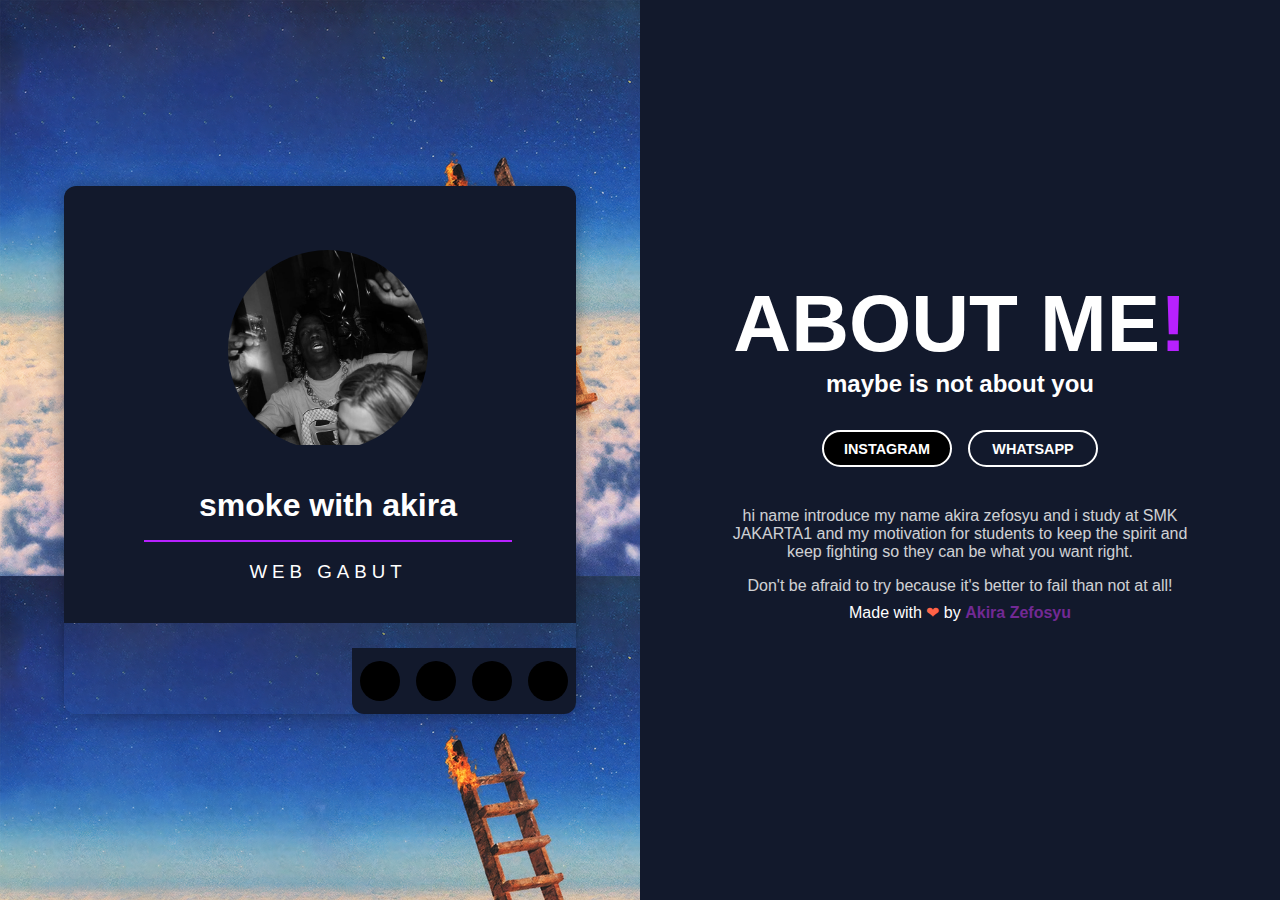
<file: about.html>
<!DOCTYPE html>
<html>
  <head>
    <meta charset="utf-8">
    <meta http-equiv="X-UA-Compatible" content="IE=edge">
    <title>About Me Profile card || Learning Robo</title>
    <meta name="viewport" content="width=device-width, initial-scale=1">
    <link rel="stylesheet" href="style.css">
    <link rel="stylesheet" href="https://cdnjs.cloudflare.com/ajax/libs/font-awesome/5.15.1/css/all.min.css" integrity="sha512-+4zCK9k+qNFUR5X+cKL9EIR+ZOhtIloNl9GIKS57V1MyNsYpYcUrUeQc9vNfzsWfV28IaLL3i96P9sdNyeRssA==" crossorigin="anonymous" />
  </head>
  <body>
    
    <div class = "about-wrapper">
      <div class = "about-left">
        <div class = "about-left-content">
          <div>
            <div class = "shadow">
              <div class = "about-img">
                <img src = "oyaya.jpg" alt = "about image">
              </div>
            </div>

            <h2>smoke with akira</h2>
            <h3>Web gabut</h3>
          </div>

          <ul class = "icons">
            <li><i class = "fab fa-facebook-f"></i></li>
            <li><i class = "fab fa-twitter"></i></li>
            <li><i class = "fab fa-linkedin"></i></li>
            <li><i class = "fab fa-instagram"></i></li>
          </ul>
        </div>
        
      </div>

      <div class = "about-right">
        <h1>ABOUT ME<span>!</span></h1>
        <h2>maybe is not about you</h2>
        <div class = "about-btns">
          <a class = "btn btn-pink" href="https://www.instagram.com/louvis.yet">instagram</a>
          <a  class = "btn btn-white" href="https://wa.me/+6288214218380">Whatsapp</a>
        </div>

        <div class = "about-para">
          <p>hi name introduce my name akira zefosyu and i study at SMK JAKARTA1 and my motivation for students to keep the spirit and keep fighting so they can be what you want right.</p>
          <p>Don't be afraid to try because it's better to fail than not at all!</p>
        </div>
        <div class="credit">Made with <span style="color:tomato">❤</span> by <a href="https://www.learningrobo.com/">Akira Zefosyu</a></div>
      </div>
    </div>
  </body>
</html>
</file>
<file: style.css>
*{
    margin: 0;
    padding: 0;
    font-family: sans-serif;
}
header{
    background-image: url(test.gif);
    height: 120vh;
    background-size: cover;
    background-position: center;
}
ul{
    float: right;
    list-style-type: none;
    margin-top: 25px;
}
ul li{
    display: inline-block;
}
ul li a{
    border-radius: 10px;
    text-decoration: none;
    color: rgb(255, 255, 255);
    padding: 5px 20px;
    border: 1px solid;
    transition: 0.6s;
    margin: 10px;

}
ul li a:hover{
    background-color: rgb(0, 0, 0);
    color: rgb(255, 255, 255);
}
.logo img{
    float: left;
    width: 180px;
    height: auto;
}
.main{
    max-width: 1200px;
    margin: auto;
}
.title {
     position: absolute;
     top: 40%;
     left: 30%;
     transform: translate(-50% -50);
}
.title h1{
    text-shadow: 2px 2px 2px black;
    font-family: sans-serif;
    color: rgb(255, 255, 255);
    font-size: 70px;
}
.button{
    position: absolute;
    top: 55%;
    left: 35%;
    transform: translate(-50%-50%);
}
.btn1{
    border: 1px solid rgb(255, 255, 255);
    padding: 10px 30px;
    color: rgb(255, 255, 255);
    text-decoration: none;
    transition: 0.6s ease;
    border-radius: 5px;
    margin: 10px;
}
.btn1:hover{
    background-color: rgb(0, 0, 0);
    color: rgb(255, 255, 255);

}

/* buat about */

@import url('https://fonts.googleapis.com/css2?family=Poppins:wght@200;300;400;500;600;700;800&display=swap');

*{
    padding: 0;
    margin: 0;
    box-sizing: border-box;
}
body{
    font-family: 'Poppins', sans-serif;
}
.about-wrapper{
    height: 100vh;
}
.about-left{
    background-color: #21D4FD;
    background-image: url('lah.png');
    display: flex;
    flex-direction: column;
    align-items: center;
    justify-content: center;
    height: 100vh;
    color:#fff
}
.about-left-content > div{
    background: #12192c;
    padding: 4rem 4rem 2.5rem 5rem;
    text-align: center;
    
    border-radius: 12px 12px 0 0;
}
.about-left-content{
    box-shadow: 0px 0px 18px -1px rgba(0, 0, 0, 0.39);
    -webkit-box-shadow: 0px 0px 18px -1px rgba(0, 0, 0, 0.39);
    -moz-box-shadow: 0px 0px 18px -1px rgba(0, 0, 0, 0.39);
    border-radius: 12px;
    width:80%;
}
.about-img img{
    display: block;
    width: 200px;
}
.about-img{
    width: 200px;
    height: 200px;
    overflow: hidden;
    border-radius: 50%;
    transition: all 0.5s ease-in-out;
}
.shadow{
    margin-left: auto;
    margin-right: auto;
    border-radius: 50%;
    width: 200px;
    height: 200px;
}



.about-left-content h2{
    font-size: 2rem;
    margin: 2.2rem 0 0.6rem 0;
    line-height: 1.2;
    padding-bottom: 1rem;
    border-bottom: 2px solid #B721FF;
}
.about-left-content h3{
    text-transform: uppercase;
    font-weight: 300;
    letter-spacing: 5px;
    margin-top: 1.2rem;
}
.icons{
    background: #12192c;
    display: flex;
    justify-content: center;
    padding: 0.8rem 0;
    border-radius: 0 0 12px 12px;
}
.icons li{
    list-style-type: none;
    background: #000000;
    color: rgb(255, 255, 255);
    width: 40px;
    height: 40px;
    margin: 0 0.5rem;
    border-radius: 50%;
    display: flex;
    justify-content: center;
    align-items: center;
    font-size: 1.2rem;
    cursor: pointer;
    transition: all 0.5s ease-in-out;
}
.icons li:hover{
    background: #edffec;
    color: #000;
}
.about-right{
    background: #12192c;
    height: 100vh;
    display: flex;
    flex-direction: column;
    align-items: center;
    justify-content: center;
    padding: 0 5rem;
    text-align: center;
    color:#fff
}
.about-right h1{
    font-size: 5rem;
    text-transform: uppercase;
}
.about-right h1 span{
    color: #B721FF;
}
.about-right h2{
    font-weight: 600;
}
.about-btns{
    display: flex;
    margin: 2rem 0;
}
.btn{
    border: none;
    font-size: 0.9rem;
    text-transform: uppercase;
    border: 2px solid #fff;
    border-radius: 20px;
    padding: 0.55rem 0;
    width: 130px;
    font-weight: 600;
    background: transparent;    
    margin: 0 0.5rem;
    cursor: pointer;
    color:#fff
}
.btn.btn-pink{
    background: #000000;
    color: #fff;
    border-color: #ffffff;
    transition: all 0.5s ease-in-out;
    text-decoration: none;
}
.btn.btn-pink:hover{
    background: transparent;
    border-color: #fff;
    color: #fff;
}
.btn.btn-white{
    transition: all 0.5s ease-in-out;
    text-decoration: none;
}
.btn.btn-white:hover{
    background: #000000;
    border-color: #ffffff;
    color: #fff;
    text-decoration:none;
}
.about-para p{
    font-weight: 300;
    padding: 0.5rem;
    opacity: 0.8;
}

@media screen and (min-width: 992px){
    .about-wrapper{
        display: grid;
        grid-template-columns: repeat(2, 2fr);
    }

    .about-left{
        position: relative;
    }
    .about-left-content{
        position: absolute;
        width:80%
    
    }
}
.credit{
    text-align: center;
    color: #fff;
    font-family: 'Trebuchet MS', 'Lucida Sans Unicode', 'Lucida Grande', 'Lucida Sans', Arial, sans-serif;
}
.credit a{
    text-decoration: none;
    color:#722994;
    font-weight: bold;
}
</file>
